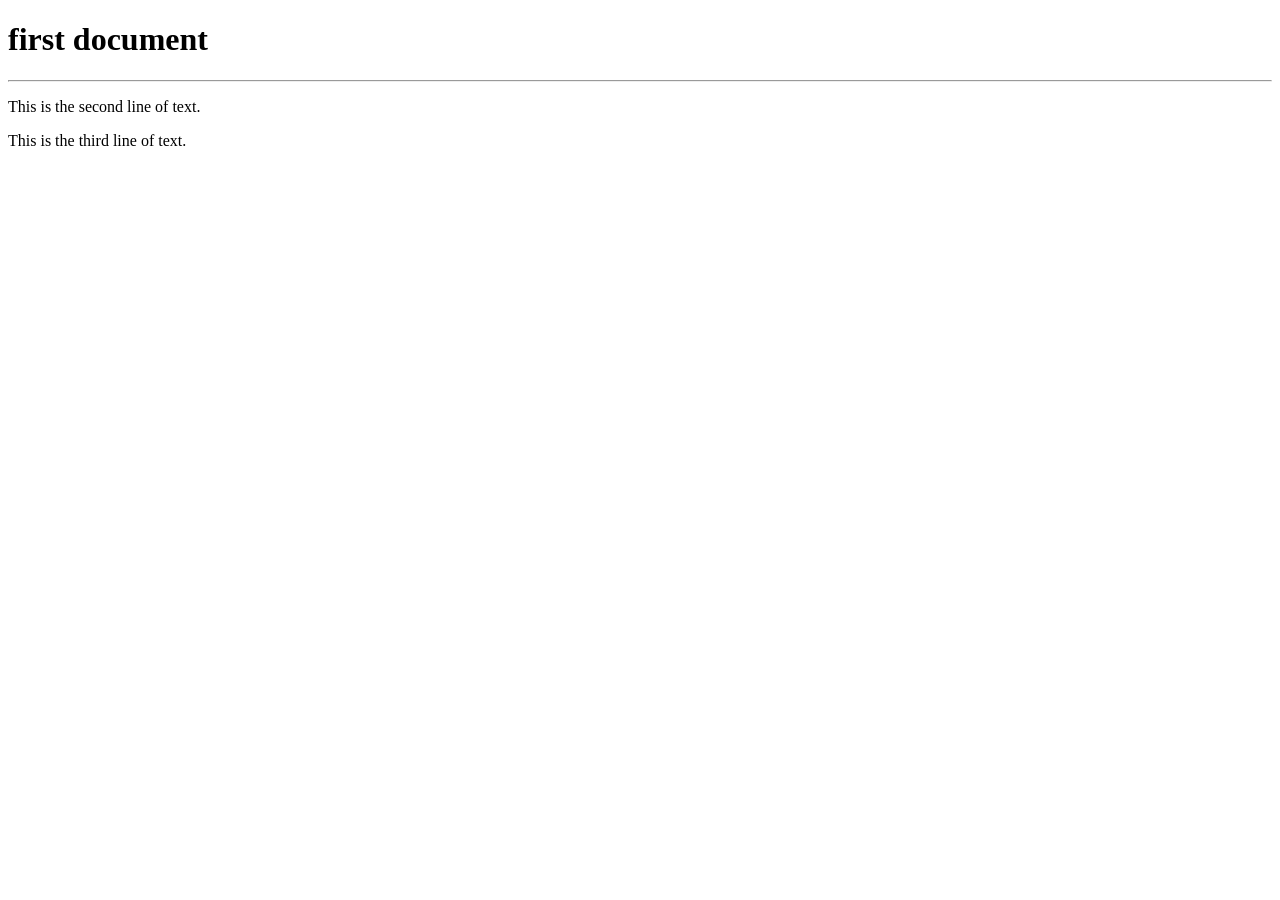
<file: portfolio/1.html>
<!DOCTYPE html>
<html lang="en">
<head>
<meta charset="UTF-8">
<meta name="viewport" content="width=device-width, initial-scale=1.0">
<title>Web Document Example</title>
</head>
<body>

<h1>first document</h1>
<hr>
<p>This is the second line of text.</p>
<p>This is the third line of text.</p>

</body>
</html>
</file>
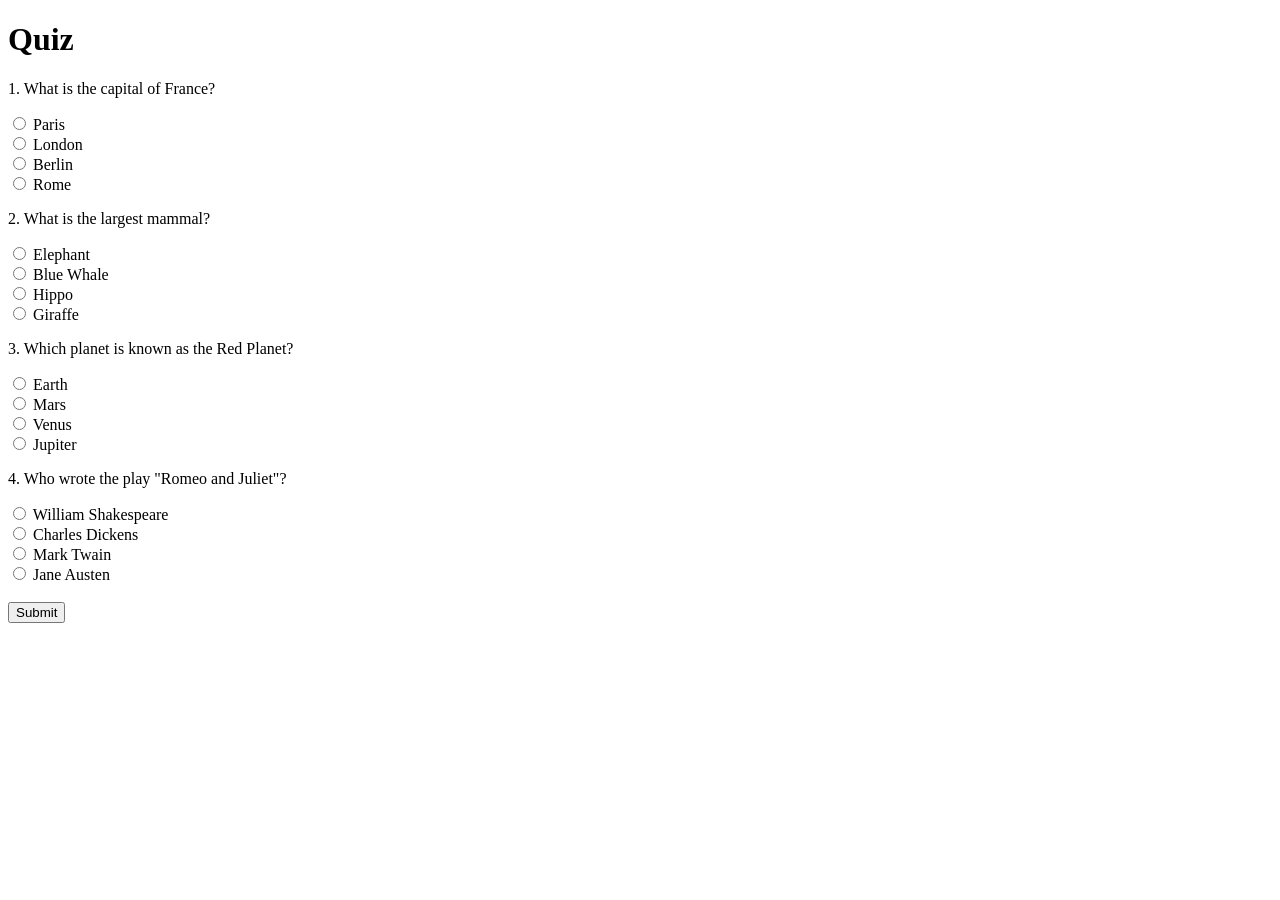
<file: portfolio/10.html>
<!DOCTYPE html>
<html lang="en">
<head>
    <meta charset="UTF-8">
    <meta name="viewport" content="width=device-width, initial-scale=1.0">
    <title>Quiz</title>
</head>
<body>
    <h1>Quiz</h1>
    <form action="quiz_submission_handler.php" method="post">
        <p>1. What is the capital of France?</p>
        <input type="radio" id="paris" name="question1" value="paris">
        <label for="paris">Paris</label><br>
        <input type="radio" id="london" name="question1" value="london">
        <label for="london">London</label><br>
        <input type="radio" id="berlin" name="question1" value="berlin">
        <label for="berlin">Berlin</label><br>
        <input type="radio" id="rome" name="question1" value="rome">
        <label for="rome">Rome</label><br>

        <p>2. What is the largest mammal?</p>
        <input type="radio" id="elephant" name="question2" value="elephant">
        <label for="elephant">Elephant</label><br>
        <input type="radio" id="whale" name="question2" value="whale">
        <label for="whale">Blue Whale</label><br>
        <input type="radio" id="hippo" name="question2" value="hippo">
        <label for="hippo">Hippo</label><br>
        <input type="radio" id="giraffe" name="question2" value="giraffe">
        <label for="giraffe">Giraffe</label><br>

        <p>3. Which planet is known as the Red Planet?</p>
        <input type="radio" id="earth" name="question3" value="earth">
        <label for="earth">Earth</label><br>
        <input type="radio" id="mars" name="question3" value="mars">
        <label for="mars">Mars</label><br>
        <input type="radio" id="venus" name="question3" value="venus">
        <label for="venus">Venus</label><br>
        <input type="radio" id="jupiter" name="question3" value="jupiter">
        <label for="jupiter">Jupiter</label><br>

        <p>4. Who wrote the play "Romeo and Juliet"?</p>
        <input type="radio" id="shakespeare" name="question4" value="shakespeare">
        <label for="shakespeare">William Shakespeare</label><br>
        <input type="radio" id="dickens" name="question4" value="dickens">
        <label for="dickens">Charles Dickens</label><br>
        <input type="radio" id="twain" name="question4" value="twain">
        <label for="twain">Mark Twain</label><br>
        <input type="radio" id="austen" name="question4" value="austen">
        <label for="austen">Jane Austen</label><br>

        <br>
        <input type="submit" value="Submit">
    </form>
</body>
</html>
</file>
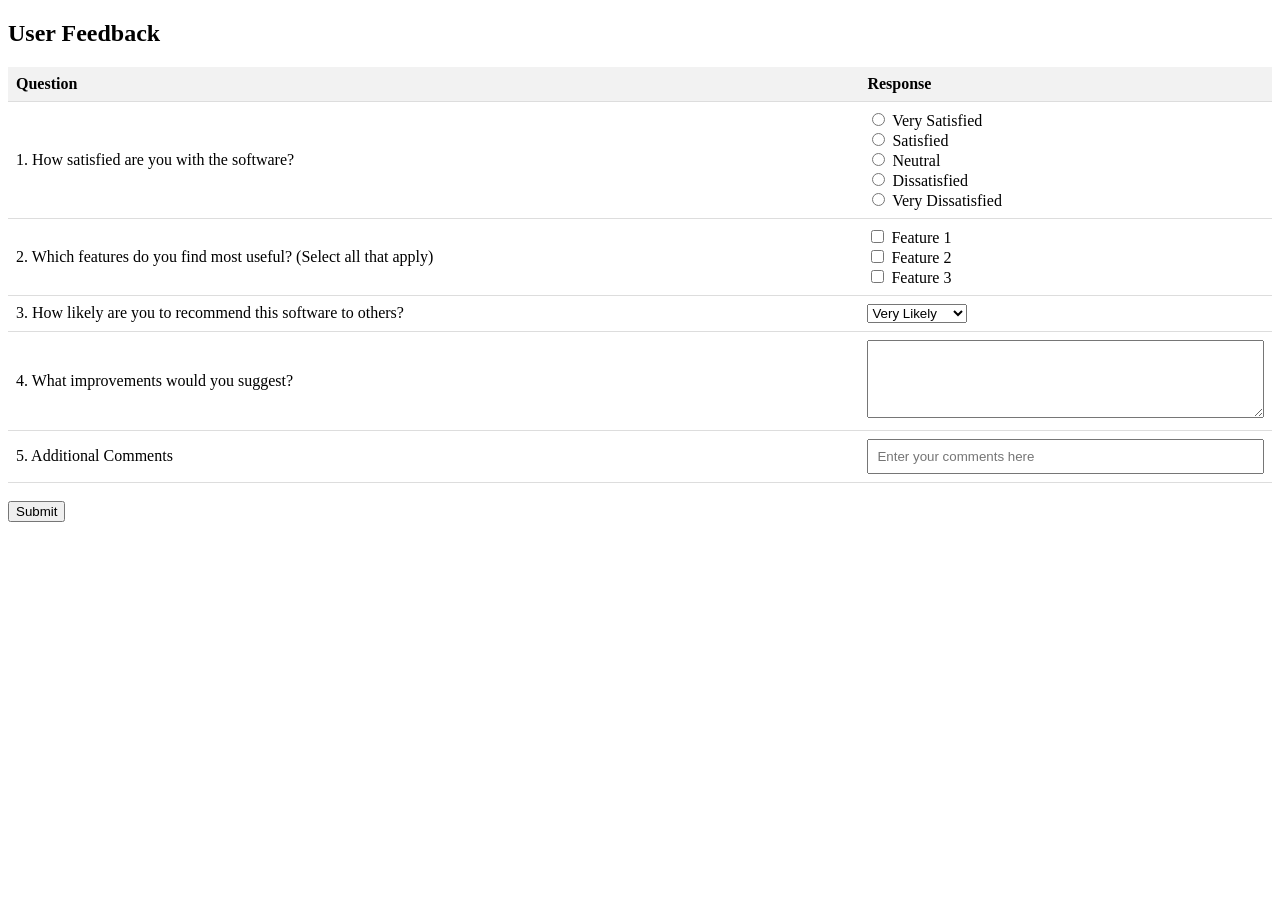
<file: portfolio/11.html>
<!DOCTYPE html>
<html lang="en">
<head>
    <meta charset="UTF-8">
    <meta name="viewport" content="width=device-width, initial-scale=1.0">
    <title>User Feedback</title>
    <style>
        table {
            width: 100%;
            border-collapse: collapse;
        }
        th, td {
            padding: 8px;
            text-align: left;
            border-bottom: 1px solid #ddd;
        }
        th {
            background-color: #f2f2f2;
        }
        input[type="text"],
        textarea {
            width: 100%;
            padding: 8px;
            box-sizing: border-box;
        }
    </style>
</head>
<body>
    <h2>User Feedback</h2>
    <form>
        <table>
            <tr>
                <th>Question</th>
                <th>Response</th>
            </tr>
            <tr>
                <td>1. How satisfied are you with the software?</td>
                <td>
                    <input type="radio" name="satisfaction" value="very_satisfied"> Very Satisfied<br>
                    <input type="radio" name="satisfaction" value="satisfied"> Satisfied<br>
                    <input type="radio" name="satisfaction" value="neutral"> Neutral<br>
                    <input type="radio" name="satisfaction" value="dissatisfied"> Dissatisfied<br>
                    <input type="radio" name="satisfaction" value="very_dissatisfied"> Very Dissatisfied<br>
                </td>
            </tr>
            <tr>
                <td>2. Which features do you find most useful? (Select all that apply)</td>
                <td>
                    <input type="checkbox" name="features" value="feature1"> Feature 1<br>
                    <input type="checkbox" name="features" value="feature2"> Feature 2<br>
                    <input type="checkbox" name="features" value="feature3"> Feature 3<br>
                </td>
            </tr>
            <tr>
                <td>3. How likely are you to recommend this software to others?</td>
                <td>
                    <select name="recommendation">
                        <option value="very_likely">Very Likely</option>
                        <option value="likely">Likely</option>
                        <option value="neutral">Neutral</option>
                        <option value="unlikely">Unlikely</option>
                        <option value="very_unlikely">Very Unlikely</option>
                    </select>
                </td>
            </tr>
            <tr>
                <td>4. What improvements would you suggest?</td>
                <td>
                    <textarea name="improvements" rows="4"></textarea>
                </td>
            </tr>
            <tr>
                <td>5. Additional Comments</td>
                <td>
                    <input type="text" name="additional_comments" placeholder="Enter your comments here">
                </td>
            </tr>
        </table>
        <br>
        <input type="submit" value="Submit">
    </form>
</body>
</html>
</file>
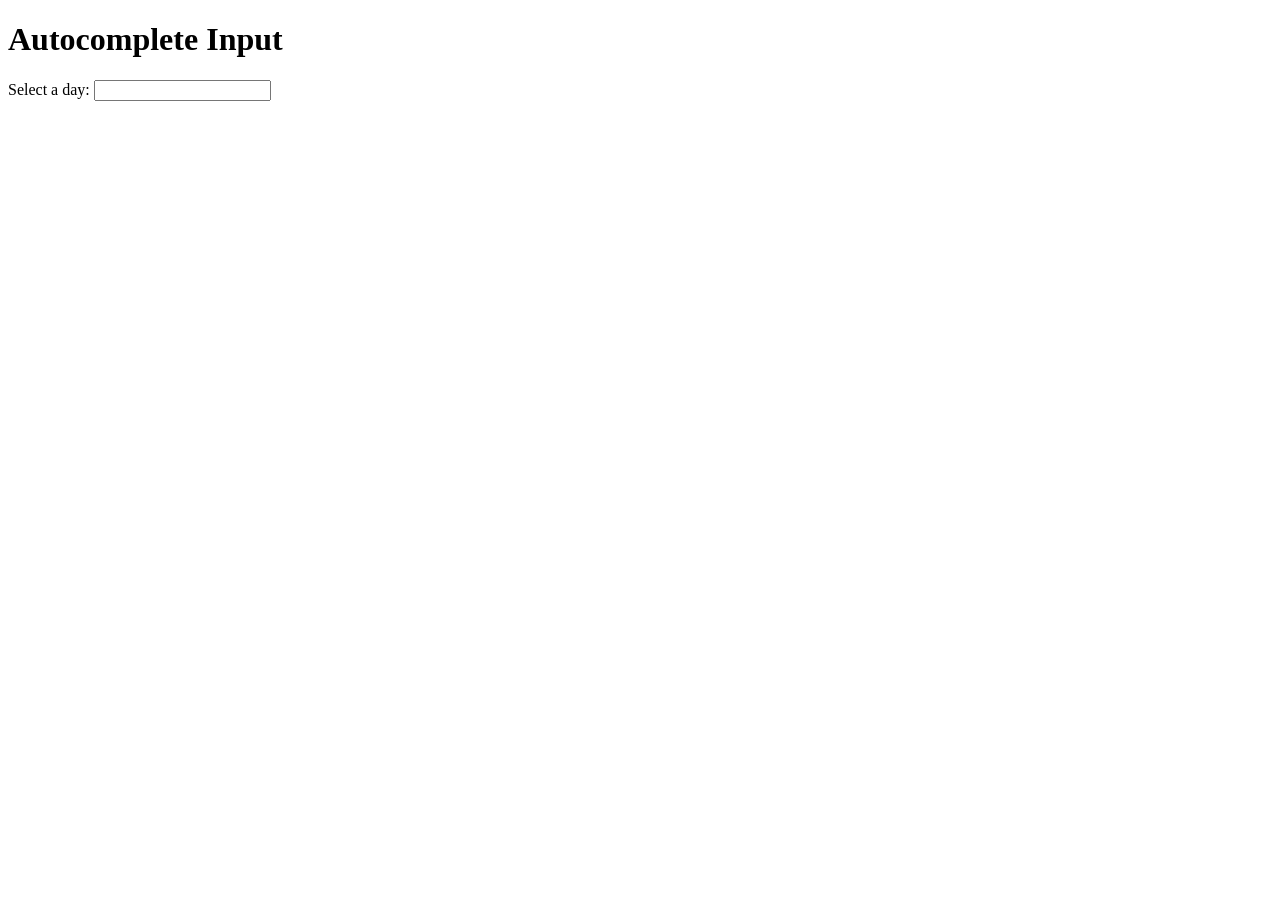
<file: portfolio/12.html>
<!DOCTYPE html>
<html lang="en">
<head>
    <meta charset="UTF-8">
    <meta name="viewport" content="width=device-width, initial-scale=1.0">
    <title>Autocomplete Input</title>
</head>
<body>
    <h1>Autocomplete Input</h1>
    <label for="day">Select a day:</label>
    <input type="text" id="day" name="day" list="daysList">
    <datalist id="daysList">
        <option value="Monday">
        <option value="Tuesday">
        <option value="Wednesday">
        <option value="Thursday">
        <option value="Friday">
        <option value="Saturday">
        <option value="Sunday">
    </datalist>
</body>
</html>
</file>
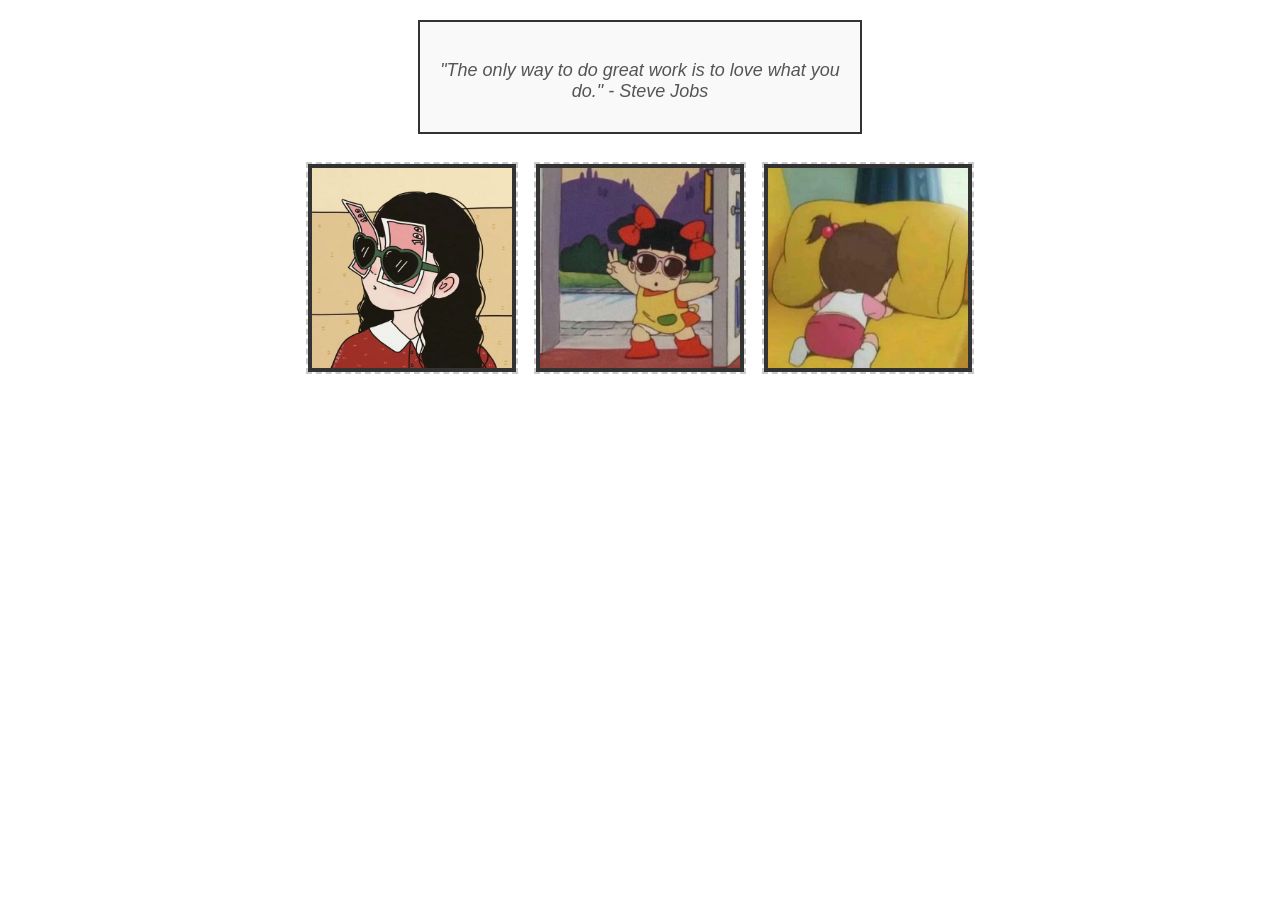
<file: portfolio/14.html>
<!DOCTYPE html>
<html lang="en">
<head>
<meta charset="UTF-8">
<meta name="viewport" content="width=device-width, initial-scale=1.0">
<title>Favorite Quotations</title>
<style>
    body {
        font-family: Arial, sans-serif;
        margin: 0;
        padding: 0;
    }
    .quotation {
        border: 2px solid #333;
        width: 400px;
        margin: 20px auto;
        padding: 20px;
        background-color: #f9f9f9;
        text-align: center;
    }
    .quotation p {
        font-size: 18px;
        font-style: italic;
        color: #555;
        margin-bottom: 10px;
    }
    .image-container {
        display: flex;
        justify-content: center;
        flex-wrap: wrap;
    }
    .image-container img {
        width: 200px;
        height: auto;
        margin: 10px;
        border: 4px solid #333;
        outline: 2px dashed #ccc;
        transition: transform 0.3s ease;
    }
    .image-container img:hover {
        transform: scale(1.1);
    }
</style>
</head>
<body>

<div class="quotation">
    <p>"The only way to do great work is to love what you do." - Steve Jobs</p>
</div>

<div class="image-container">
    <img src="image1.jpg" alt="Image 1">
    <img src="image2.jpg" alt="Image 2">
    <img src="image3.jpg" alt="Image 3">
</div>

</body>
</html>
</file>
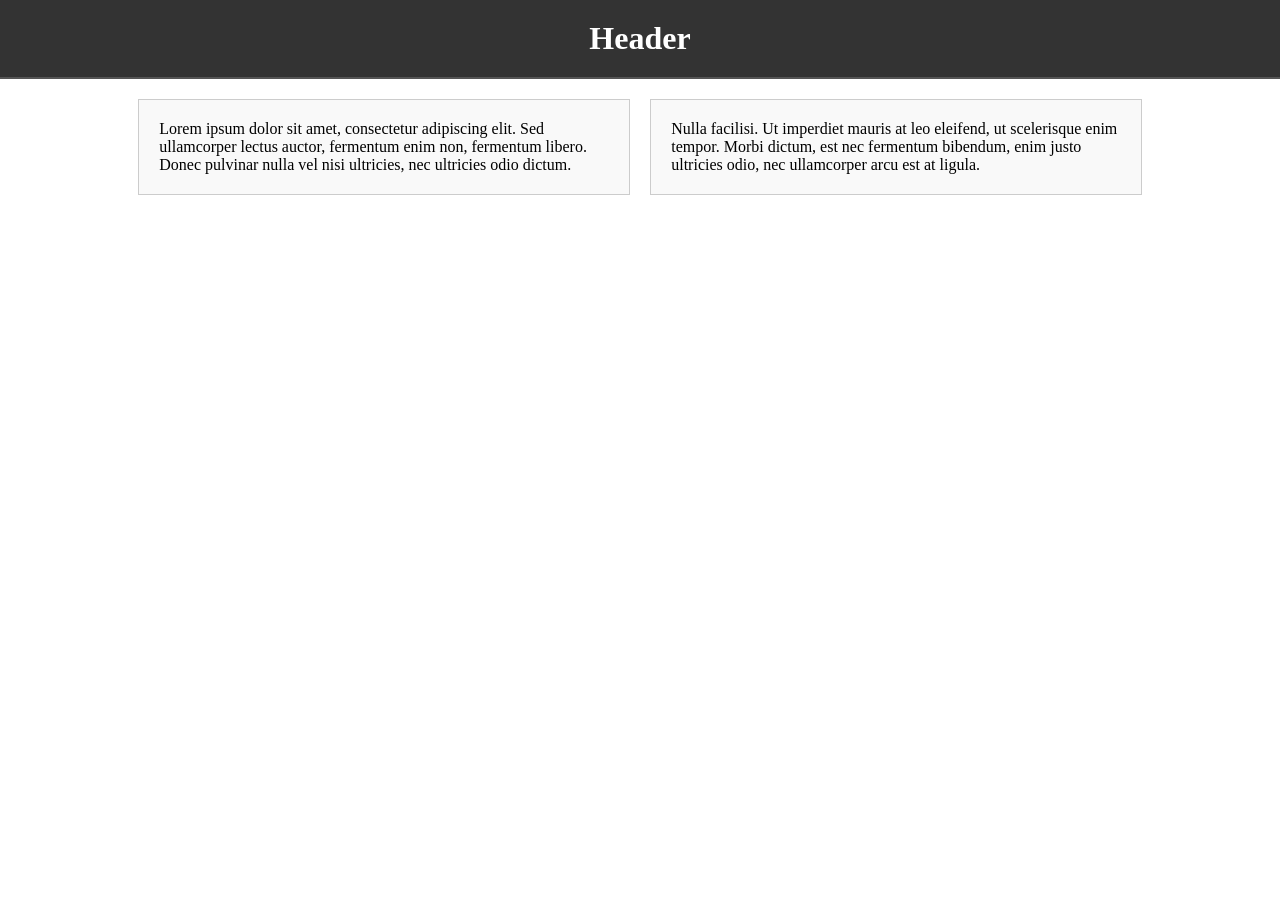
<file: portfolio/15.html>
<!DOCTYPE html>
<html lang="en">
<head>
<meta charset="UTF-8">
<meta name="viewport" content="width=device-width, initial-scale=1.0">
<title>Layout Template with Header and Columns</title>
<style>
  /* Resetting default margin and padding */
  body, h1, p {
    margin: 0;
    padding: 0;
  }

  /* Styling the header */
  header {
    background-color: #333; /* Background color for the header */
    color: white;
    text-align: center;
    padding: 20px 0;
    border-bottom: 2px solid #555; /* Bottom border for the header */
  }

  /* Styling for the main content area */
  .container {
    width: 80%; /* Width of the container */
    margin: 20px auto; /* Centering the container */
    overflow: hidden; /* Clearing floats */
  }

  /* Styling for columns */
  .column {
    float: left; /* Float columns to the left */
    width: 48%; /* Width of each column */
    margin: 0 1%; /* Margin between columns */
    padding: 20px; /* Padding inside columns */
    border: 1px solid #ccc; /* Border for columns */
    background-color: #f9f9f9; /* Background color for columns */
    box-sizing: border-box; /* Include padding and border in width */
  }

  /* Clearing floats */
  .clearfix::after {
    content: "";
    display: table;
    clear: both;
  }
</style>
</head>
<body>

<header>
  <h1>Header</h1>
</header>

<div class="container clearfix">
  <div class="column">
    <p>Lorem ipsum dolor sit amet, consectetur adipiscing elit. Sed ullamcorper lectus auctor, fermentum enim non, fermentum libero. Donec pulvinar nulla vel nisi ultricies, nec ultricies odio dictum.</p>
  </div>
  <div class="column">
    <p>Nulla facilisi. Ut imperdiet mauris at leo eleifend, ut scelerisque enim tempor. Morbi dictum, est nec fermentum bibendum, enim justo ultricies odio, nec ullamcorper arcu est at ligula.</p>
  </div>
</div>

</body>
</html>
</file>
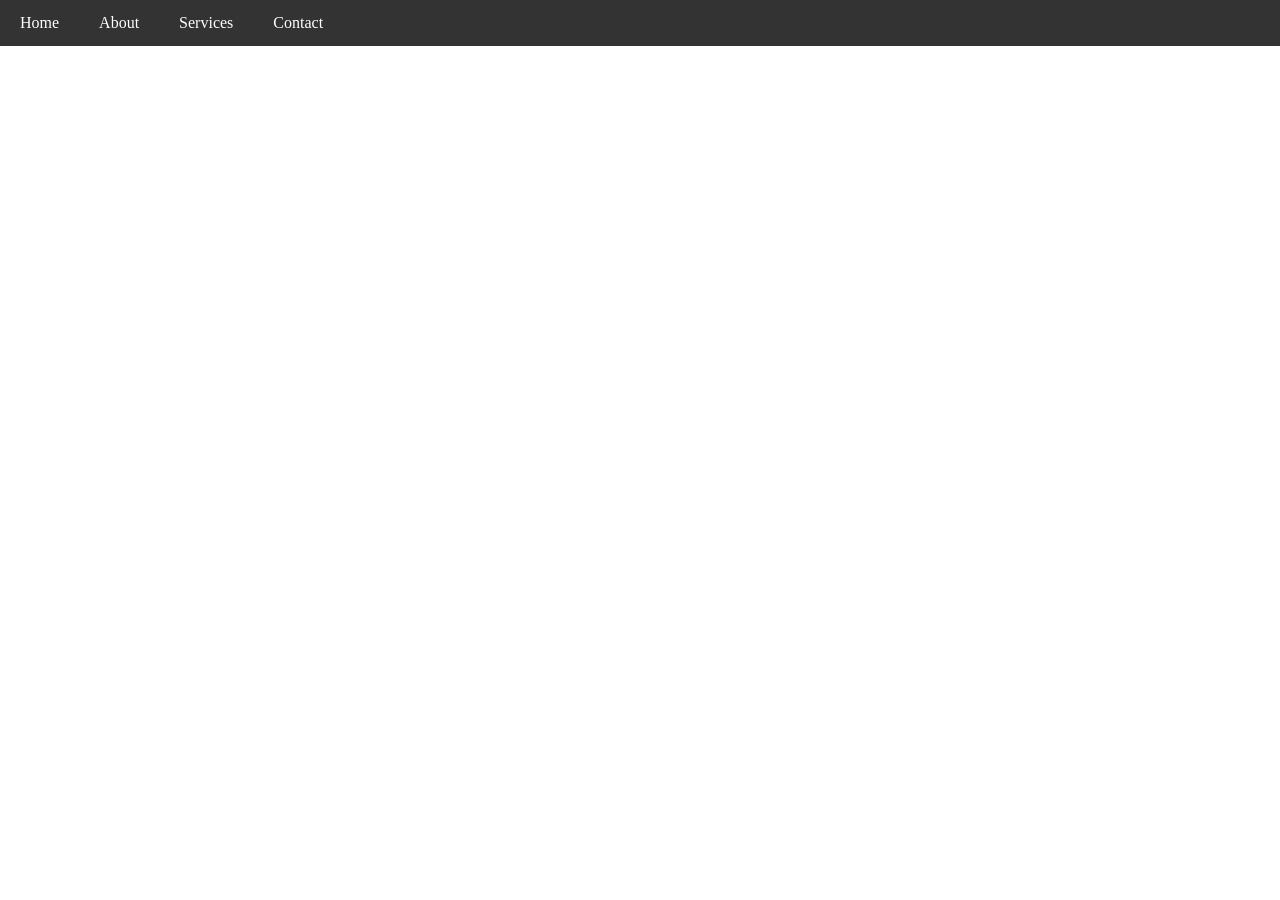
<file: portfolio/16.html>
<!DOCTYPE html>
<html lang="en">
<head>
<meta charset="UTF-8">
<meta name="viewport" content="width=device-width, initial-scale=1.0">
<title>Horizontal Navigation Bar</title>
<style>
  /* Resetting default margin and padding */
  body, ul {
    margin: 0;
    padding: 0;
  }
  
  /* Styling the navigation bar */
  ul.navbar {
    list-style-type: none;
    background-color: #333; /* Background color of the navbar */
    overflow: hidden;
  }
  
  /* Styling the list items (links) */
  ul.navbar li {
    float: left;
  }
  
  /* Styling the links */
  ul.navbar li a {
    display: block;
    color: white;
    text-align: center;
    padding: 14px 20px; /* Padding for each link */
    text-decoration: none;
  }
  
  /* Change the background color of links when hovered */
  ul.navbar li a:hover {
    background-color: #555;
  }
</style>
</head>
<body>

<ul class="navbar">
  <li><a href="#home">Home</a></li>
  <li><a href="#about">About</a></li>
  <li><a href="#services">Services</a></li>
  <li><a href="#contact">Contact</a></li>
</ul>

</body>
</html>
</file>
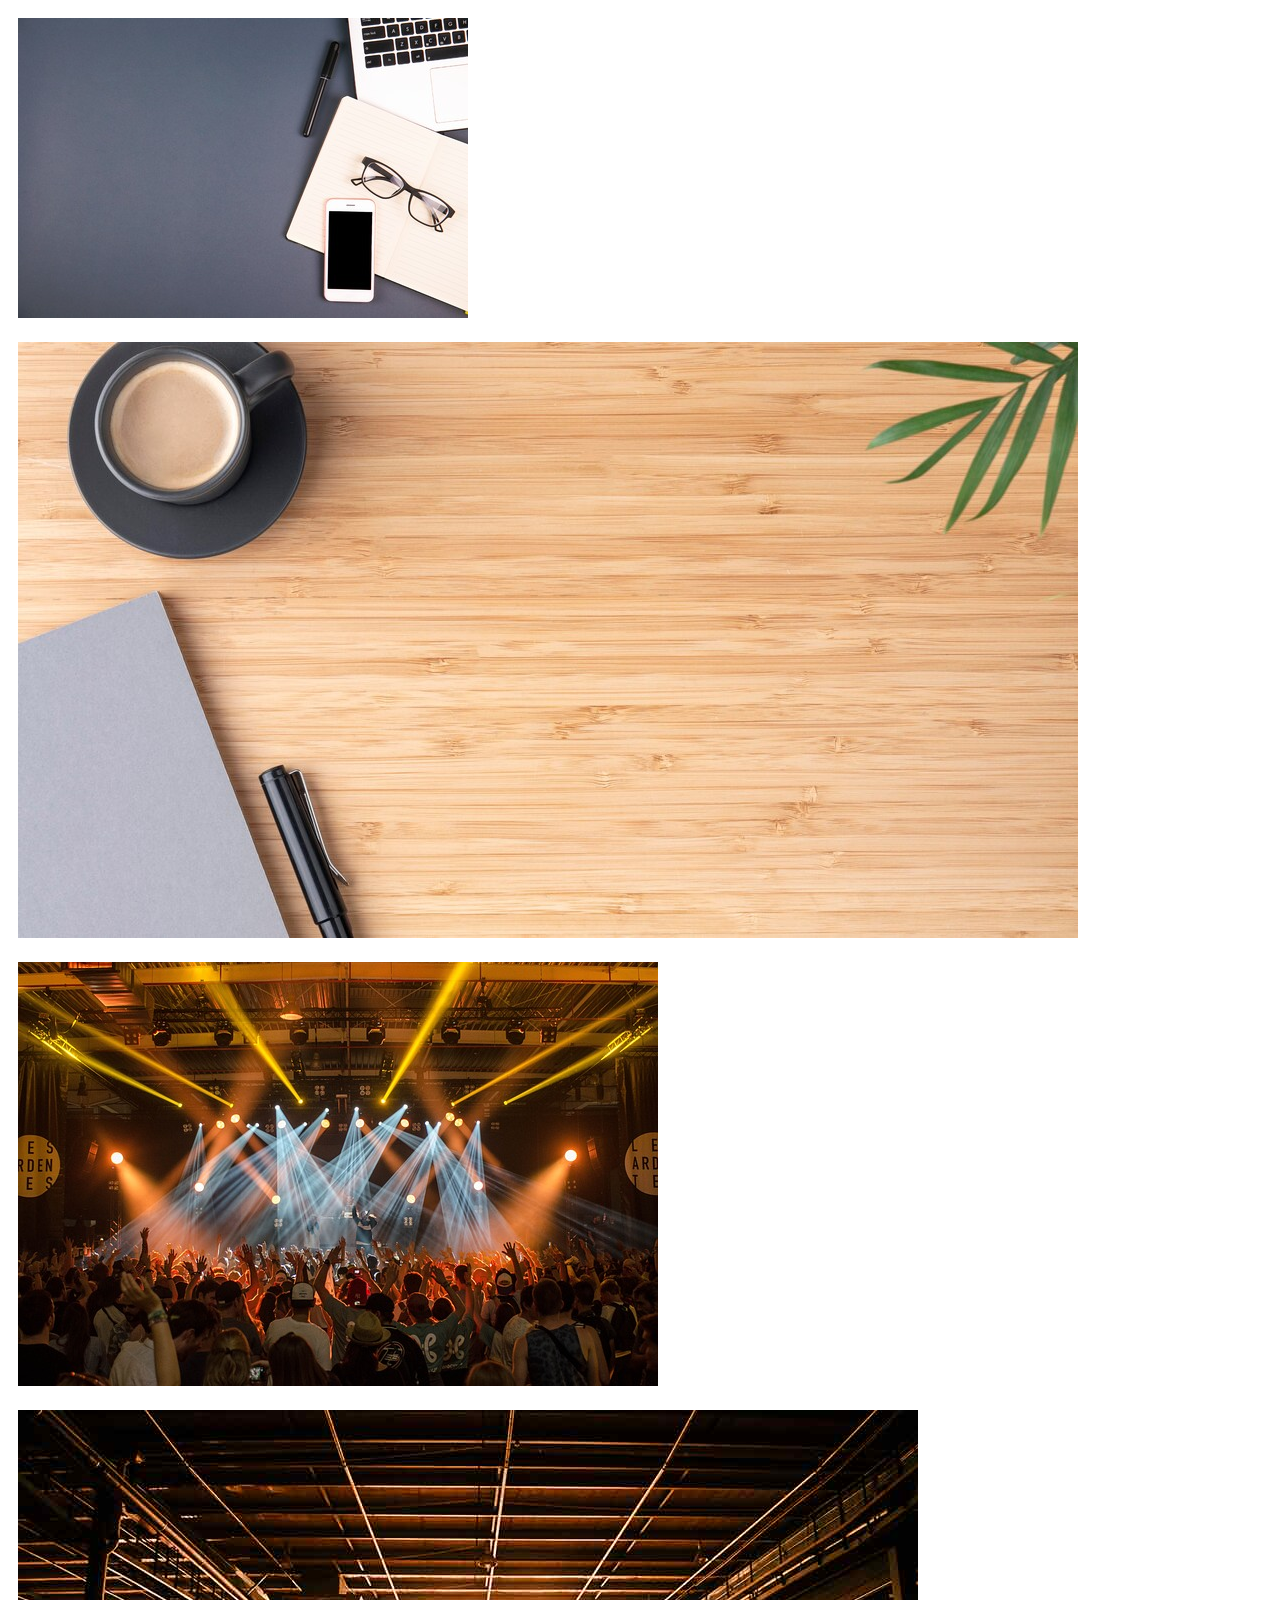
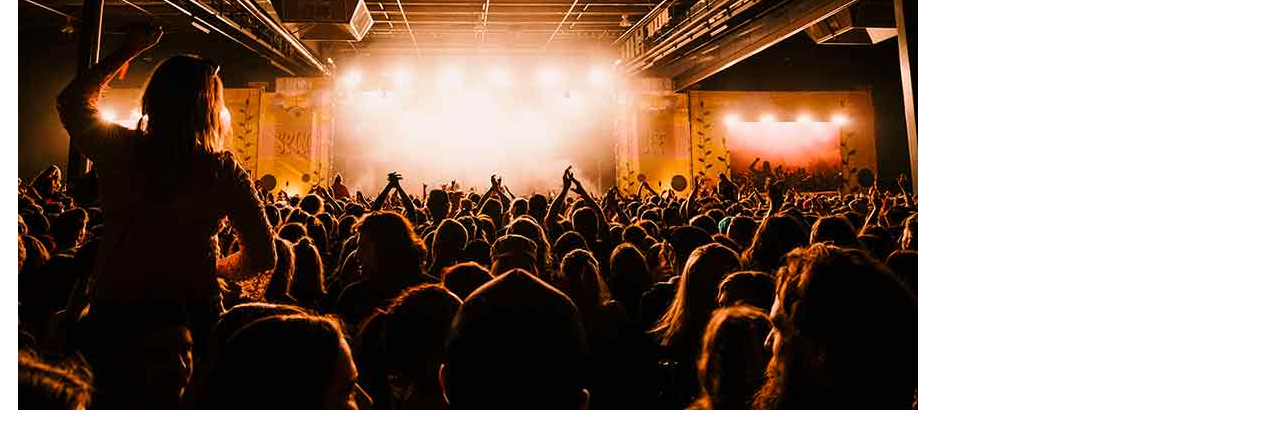
<file: portfolio/17.html>
<!DOCTYPE html>
<html lang="en">
<head>
<meta charset="UTF-8">
<meta name="viewport" content="width=device-width, initial-scale=1.0">
<title>Image Transformation</title>
<style>
  .image-container {
    display: inline-block;
    margin: 10px;
  }
  .image-container img {
    transition: transform 0.3s ease;
  }
  .image-container:hover img {
    transform: scale(1.2);
  }
</style>
</head>
<body>

<div class="image-container">
  <img src="images/web.jpg" alt="Image 1">
</div>
<div class="image-container">
  <img src="images/webb.jpg" alt="Image 2">
</div>
<div class="image-container">
  <img src="images/event1.jpg" alt="Image 3">
</div>
<div class="image-container">
  <img src="images/event2.jpg" alt="Image 4">
</div>

<script>
  // Optional JavaScript functionality can be added here
</script>

</body>
</html>
</file>
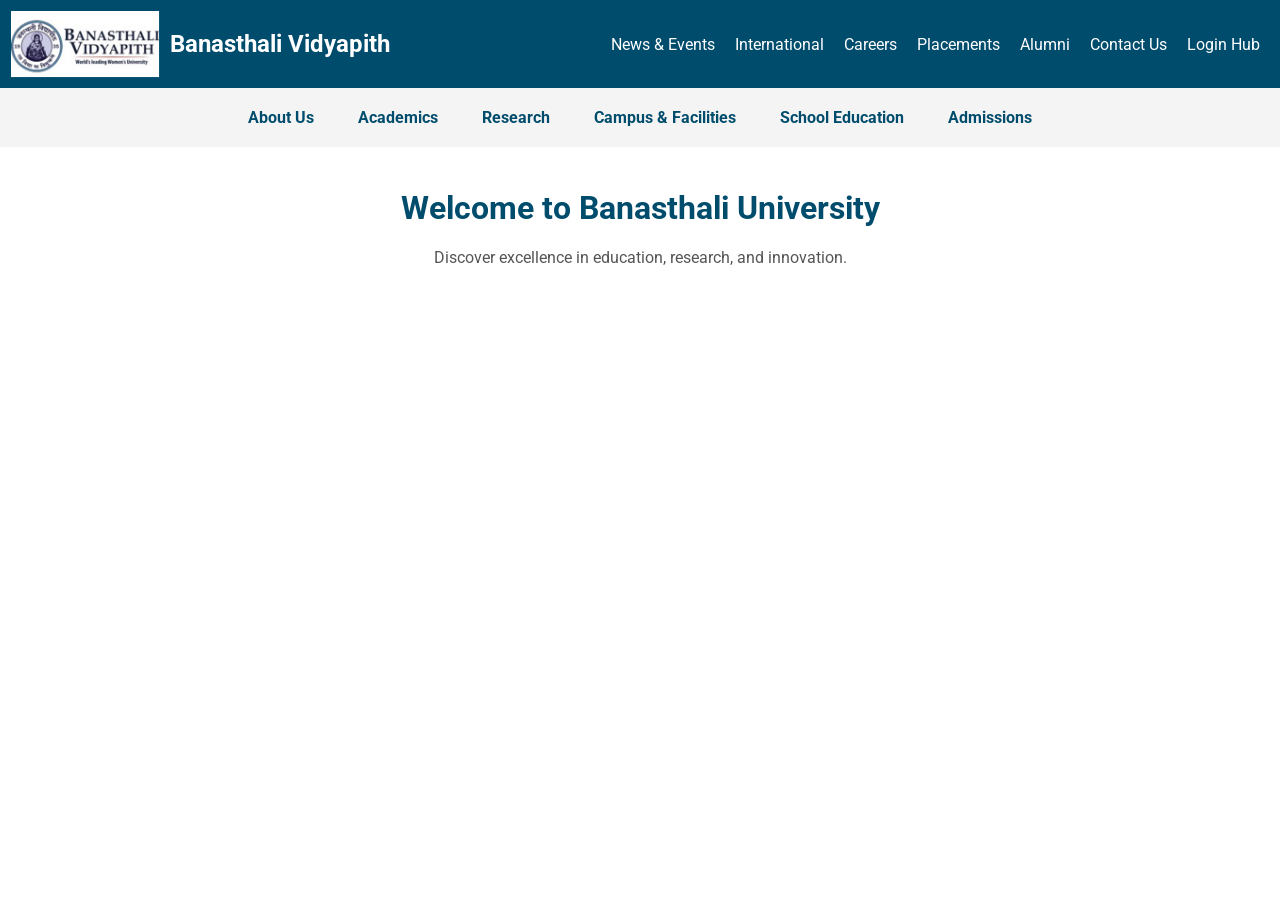
<file: portfolio/18.html>
<!DOCTYPE html>
<html lang="en">
<head>
    <meta charset="UTF-8">
    <meta name="viewport" content="width=device-width, initial-scale=1.0">
    <title>Banasthali University</title>
    <link href="https://fonts.googleapis.com/css2?family=Roboto:wght@400;700&display=swap" rel="stylesheet">
    <style>
        /* Global Styles */
        body {
            font-family: 'Roboto', sans-serif;
            margin: 0;
            padding: 0;
        }

        /* Top Bar Styles */
        .top-bar {
            background-color: #004c6d;
            color: #fff;
            padding: 10px;
            display: flex;
            justify-content: space-between;
            align-items: center;
        }

        .top-bar-left {
            display: flex;
            align-items: center;
        }

        .logo {
            width: 150px; /* Adjust according to your logo size */
            height: auto;
            margin-right: 10px;
        }

        .top-bar-right {
            display: flex;
            align-items: center;
        }

        .top-bar a {
            color: #fff;
            text-decoration: none;
            margin: 0 10px;
        }

        /* Menu Styles */
        .menu {
            background-color: #f4f4f4;
            padding: 20px;
            text-align: center;
        }

        .menu a {
            color: #004c6d;
            text-decoration: none;
            margin: 0 20px;
            font-weight: bold;
            transition: color 0.3s;
        }

        .menu a:hover {
            color: #008cba;
        }

        /* Main Content Styles */
        .content {
            padding: 20px;
            text-align: center;
        }

        h1 {
            color: #004c6d;
        }

        p {
            color: #555;
        }

        
    </style>
</head>
<body>

<div class="top-bar">
    <div class="top-bar-left">
        <img class="logo" src="images/logo.png" alt="Banasthali Vidyapith Logo">
        <h2>Banasthali Vidyapith</h2>
    </div>
    <div class="top-bar-right">
        <a href="#">News & Events</a>
        <a href="#">International</a>
        <a href="#">Careers</a>
        <a href="#">Placements</a>
        <a href="#">Alumni</a>
        <a href="#">Contact Us</a>
        <a href="#">Login Hub</a>
    </div>
</div>

<div class="menu">
    <a href="#">About Us</a>
    <a href="#">Academics</a>
    <a href="#">Research</a>
    <a href="#">Campus & Facilities</a>
    <a href="#">School Education</a>
    <a href="#">Admissions</a>
</div>

<div class="content">
    <h1>Welcome to Banasthali University</h1>
    <p>Discover excellence in education, research, and innovation.</p>
</div>

</body>
</html>
</file>
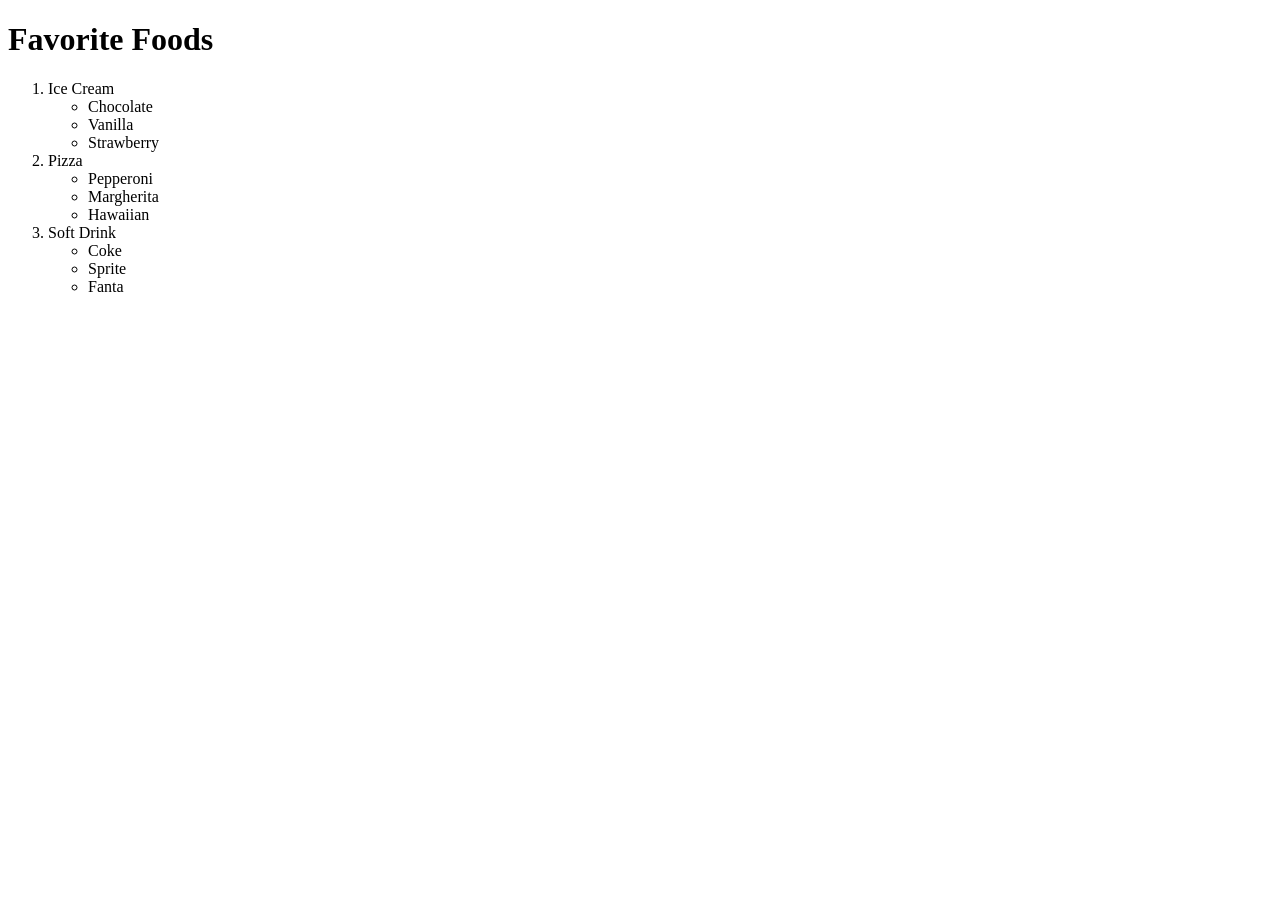
<file: portfolio/2.html>
<!DOCTYPE html>
<html lang="en">
<head>
<meta charset="UTF-8">
<meta name="viewport" content="width=device-width, initial-scale=1.0">
<title>Favorite Foods</title>
</head>
<body>

<h1>Favorite Foods</h1>

<ol>
  <li>Ice Cream
    <ul>
      <li>Chocolate</li>
      <li>Vanilla</li>
      <li>Strawberry</li>
    </ul>
  </li>
  
  <li>Pizza
    <ul>
      <li>Pepperoni</li>
      <li>Margherita</li>
      <li>Hawaiian</li>
    </ul>
  </li>
  
  <li>Soft Drink
    <ul>
      <li>Coke</li>
      <li>Sprite</li>
      <li>Fanta</li>
    </ul>
  </li>
</ol>

</body>
</html>
</file>
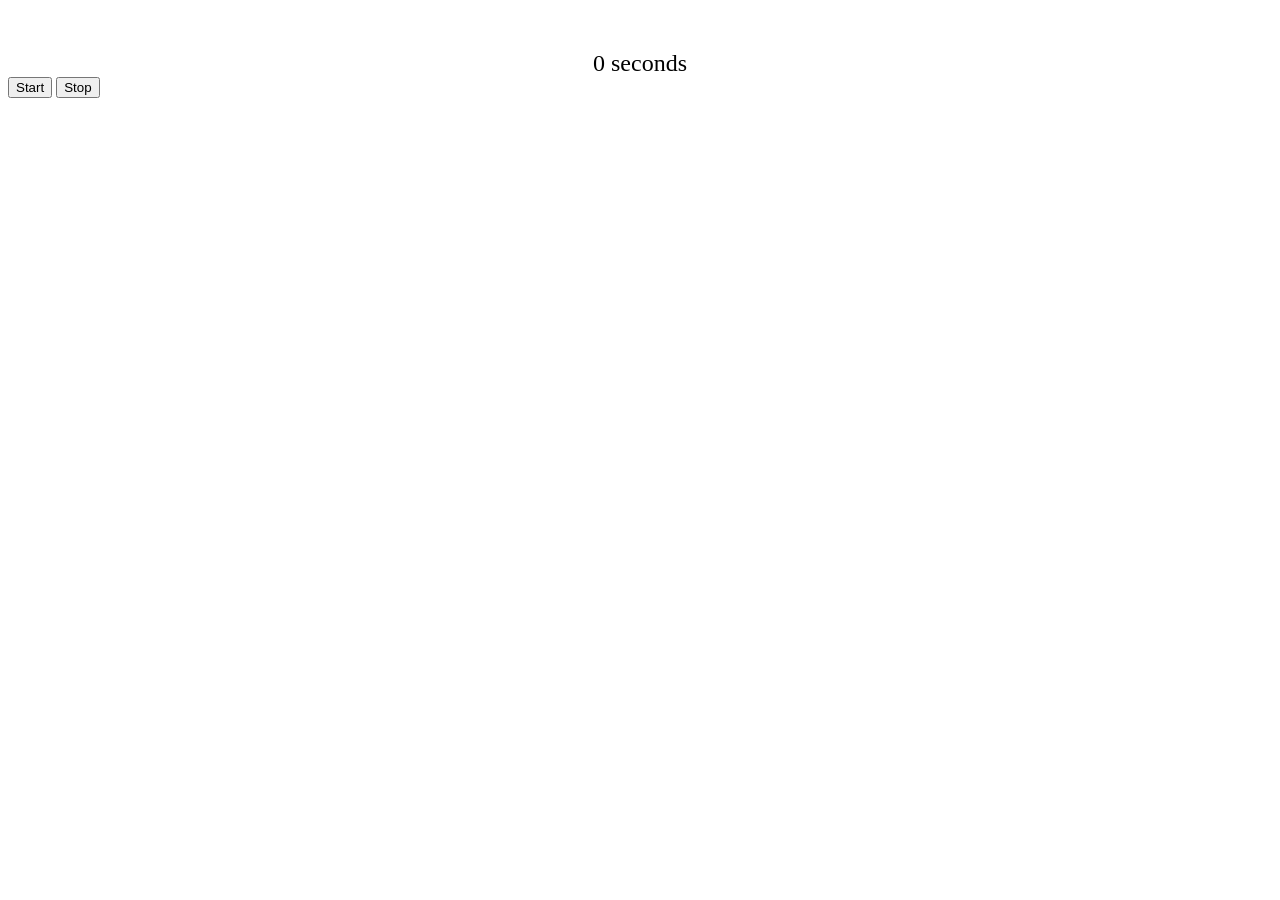
<file: portfolio/20.html>
<!DOCTYPE html>
<html lang="en">
<head>
    <meta charset="UTF-8">
    <meta name="viewport" content="width=device-width, initial-scale=1.0">
    <title>Timer</title>
    <style>
        #timer {
            font-size: 24px;
            text-align: center;
            margin-top: 50px;
        }
    </style>
</head>
<body>

<div id="timer">0 seconds</div>
<button id="startButton">Start</button>
<button id="stopButton">Stop</button>

<script>
    var timerInterval;
    var seconds = 0;

    // Function to start the timer
    function startTimer() {
        timerInterval = setInterval(function() {
            seconds++;
            document.getElementById("timer").textContent = seconds + " seconds";
        }, 1000);
    }

    // Function to stop the timer
    function stopTimer() {
        clearInterval(timerInterval);
    }

    // Event listener for the "Start" button
    document.getElementById("startButton").addEventListener("click", function() {
        startTimer();
    });

    // Event listener for the "Stop" button
    document.getElementById("stopButton").addEventListener("click", function() {
        stopTimer();
    });
</script>

</body>
</html>
</file>
